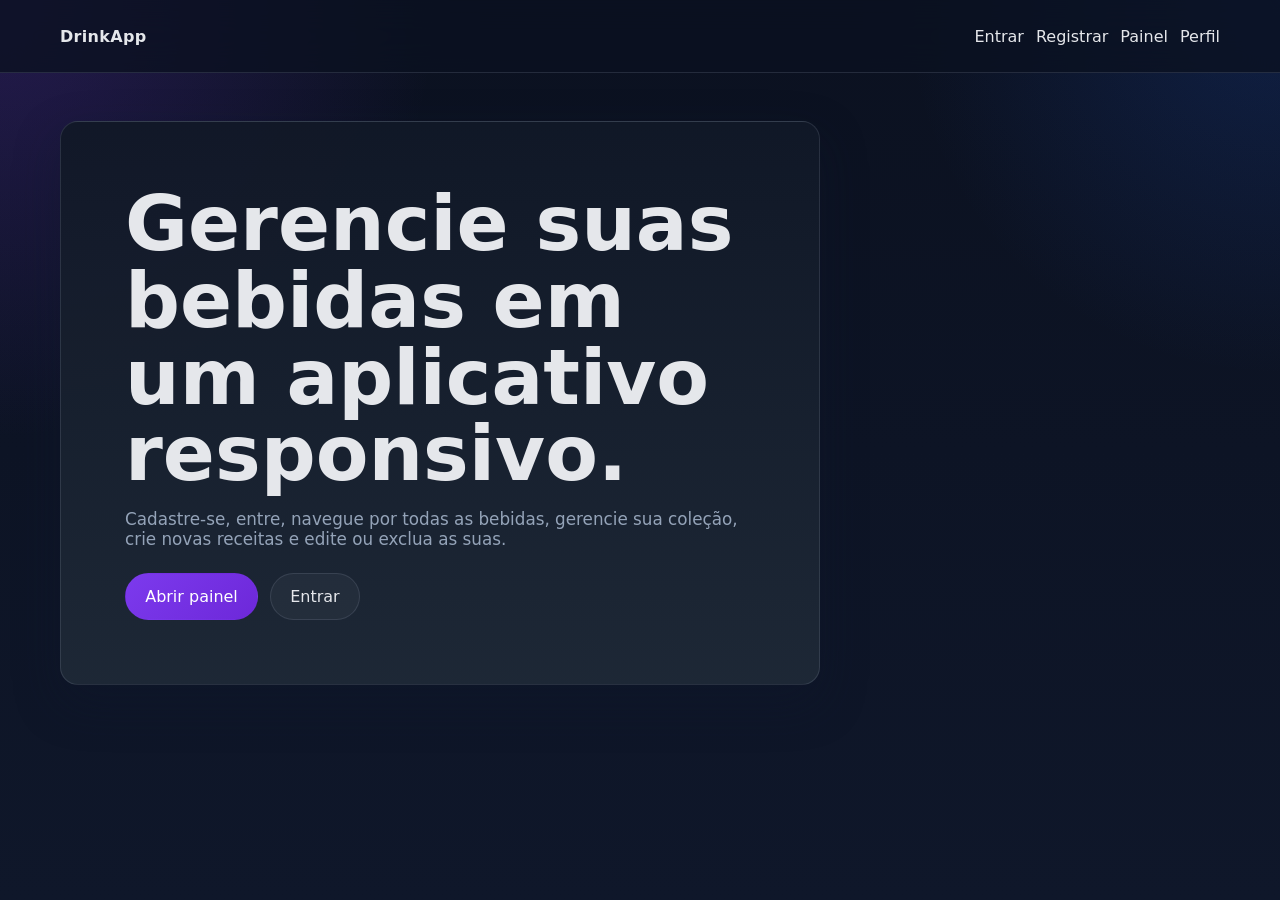
<file: index.html>
<!doctype html>
<html lang="pt-BR">
<head>
  <meta charset="UTF-8">
  <meta name="viewport" content="width=device-width, initial-scale=1.0">
  <title>DrinkApp</title>
  <link rel="stylesheet" href="css/styles.css">
  <script type="module" src="js/index.js" defer></script>
</head>
<body>
  <header class="topbar">
    <div class="container topbar_inner">
      <a class="brand" href="index.html">DrinkApp</a>
      <nav class="nav">
        <a href="login.html">Entrar</a>
        <a href="register.html">Registrar</a>
        <a href="dashboard.html">Painel</a>
        <a href="profile.html">Perfil</a>
      </nav>
    </div>
  </header>

  <main class="container page page-hero">
    <section class="hero card">
      <h1>Gerencie suas bebidas em um aplicativo responsivo.</h1>
      <p class="hero_copy">Cadastre-se, entre, navegue por todas as bebidas, gerencie sua coleção, crie novas receitas e edite ou exclua as suas.</p>
      <div class="hero_actions">
        <a class="btn btn-primary" href="dashboard.html">Abrir painel</a>
        <a class="btn btn-ghost" href="login.html">Entrar</a>
      </div>
    </section>
  </main>
</body>
</html>
</file>
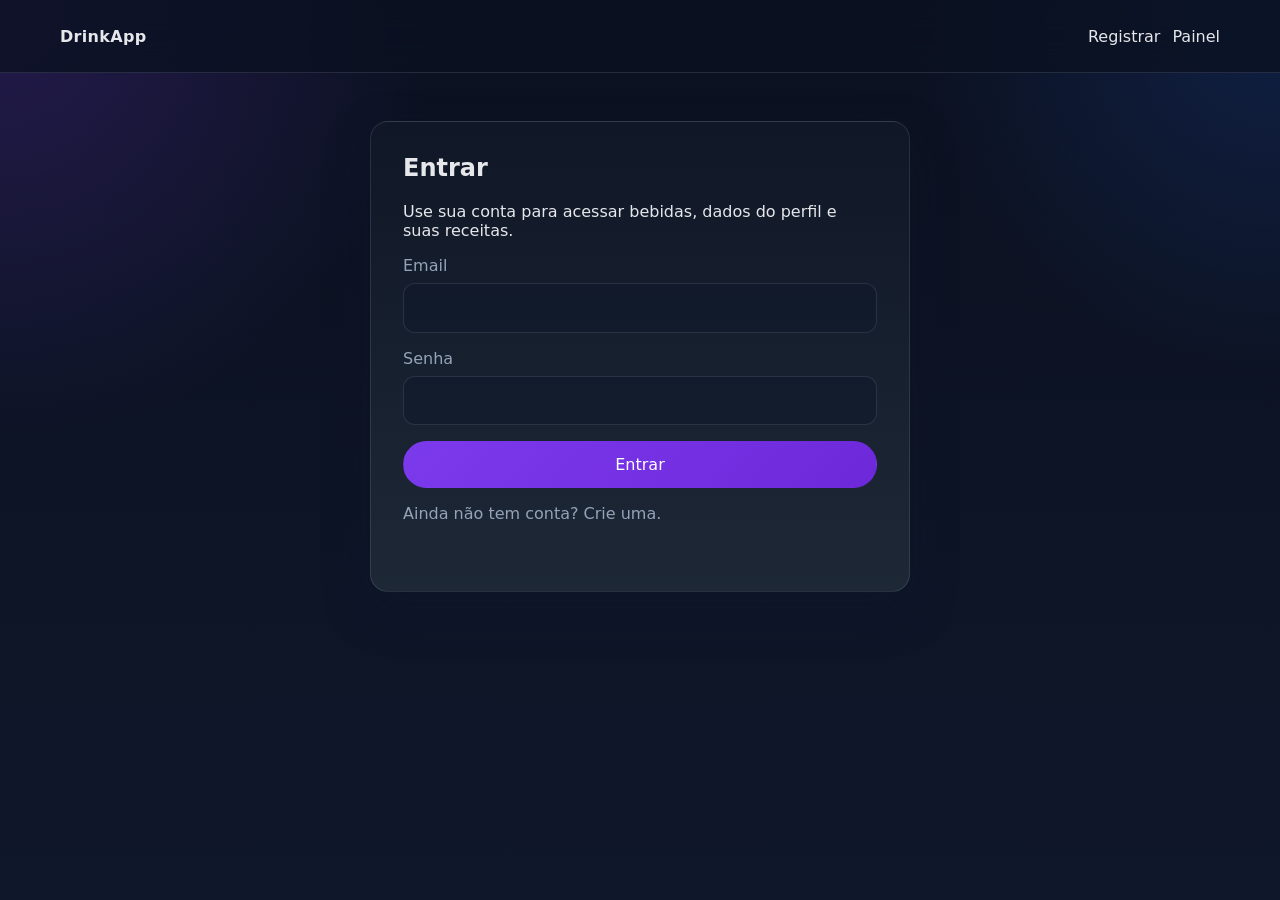
<file: create.html>
<!doctype html>
<html lang="pt-BR">
<head>
  <meta charset="UTF-8">
  <meta name="viewport" content="width=device-width, initial-scale=1.0">
  <title>Cadastrar Bebida | DrinkApp</title>
  <link rel="stylesheet" href="css/styles.css">
  <script type="module" src="js/create.js" defer></script>
</head>
<body>
  <header class="topbar">
    <div class="container topbar_inner">
      <a class="brand" href="index.html">DrinkApp</a>
      <nav class="nav">
        <a href="dashboard.html">Painel</a>
        <a href="profile.html">Perfil</a>
        <button id="logout-button" class="btn btn-text" type="button">Sair</button>
      </nav>
    </div>
  </header>

  <main class="container page">
    <section class="page_header">
      <div>
        <p class="eyebrow">Criar</p>
        <h1>Nova bebida</h1>
      </div>
        <a class="btn btn-ghost" href="dashboard.html">Cancelar</a>
    </section>

    <section class="card">
      <form id="drink-form" class="form drink-form" novalidate>
        <div class="form_grid">
          <label><span>Nome</span><input name="strDrink" type="text" required></label>
          <label><span>Categoria</span><input name="strCategory" type="text"></label>
          <label class="form_full"><span>Instruções</span><textarea name="strInstructions" rows="5"></textarea></label>
          <label class="form_full"><span>URL da imagem</span><input
            name="strDrinkThumb"
            type="file"
            accept=".jpg,.jpeg,.png,.webp,.gif"
          ></label>
        </div>

        <section class="subsection">
          <div class="section_header">
            <h2>Ingredientes e Medidas</h2>
            <span class="section_meta">Até 15 pares</span>
          </div>
          <div id="ingredient-fields" class="ingredient-list"></div>
        </section>

        <button class="btn btn-primary" type="submit">Salvar Bebida</button>
        <div id="drink-form-message" class="message" role="alert" aria-live="polite"></div>
      </form>
    </section>
  </main>
</body>
</html>
</file>
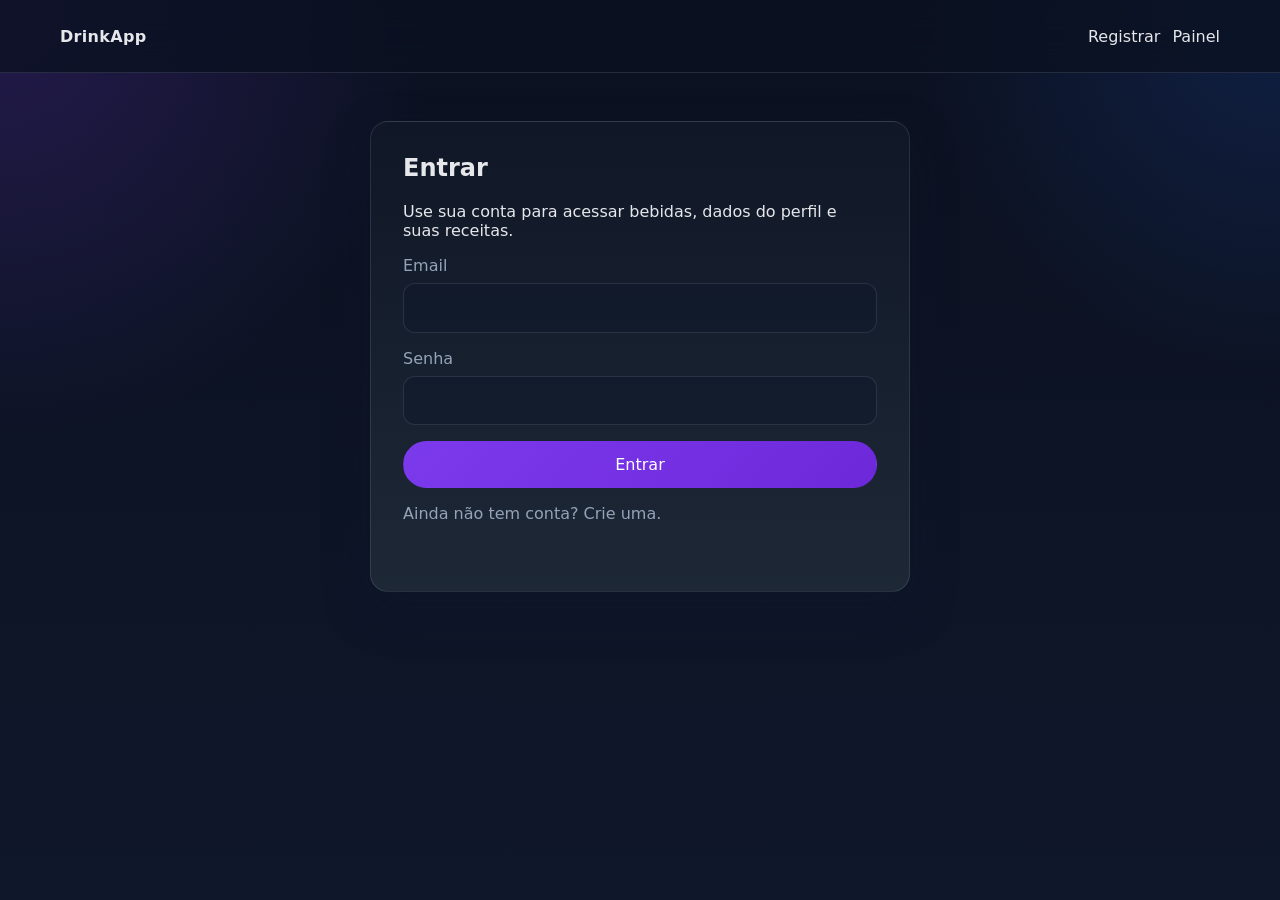
<file: dashboard.html>
<!doctype html>
<html lang="pt-BR">
<head>
  <meta charset="UTF-8">
  <meta name="viewport" content="width=device-width, initial-scale=1.0">
  <title>Painel | DrinkApp</title>
  <link rel="stylesheet" href="css/styles.css">
  <script type="module" src="js/dashboard.js" defer></script>
</head>
<body>
  <header class="topbar">
    <div class="container topbar_inner">
      <a class="brand" href="index.html">DrinkApp</a>
      <nav class="nav">
        <a href="dashboard.html" aria-current="page">Painel</a>
        <a href="create.html">Criar bebida</a>
        <a href="profile.html">Perfil</a>
        <button id="logout-button" class="btn btn-text" type="button">Sair</button>
      </nav>
    </div>
  </header>

  <main class="container page">
    <section class="page_header">
      <div>
        <p class="eyebrow">Visão Geral</p>
        <h1>Painel</h1>
      </div>
        <a class="btn btn-primary" href="create.html">Adicionar Bebida</a>
    </section>

    <section class="card summary" id="dashboard-summary"></section>

    <section class="section">
      <div class="section_header">
        <h2>Todas as Bebidas</h2>
        <span class="section_meta" id="all-drinks-count"></span>
      </div>
      <div id="all-drinks-grid" class="grid"></div>
    </section>

    <section class="section">
      <div class="section_header">
        <h2>Minhas Bebidas</h2>
        <span class="section_meta" id="my-drinks-count"></span>
      </div>
      <div id="my-drinks-grid" class="grid"></div>
    </section>
  </main>
</body>
</html>
</file>
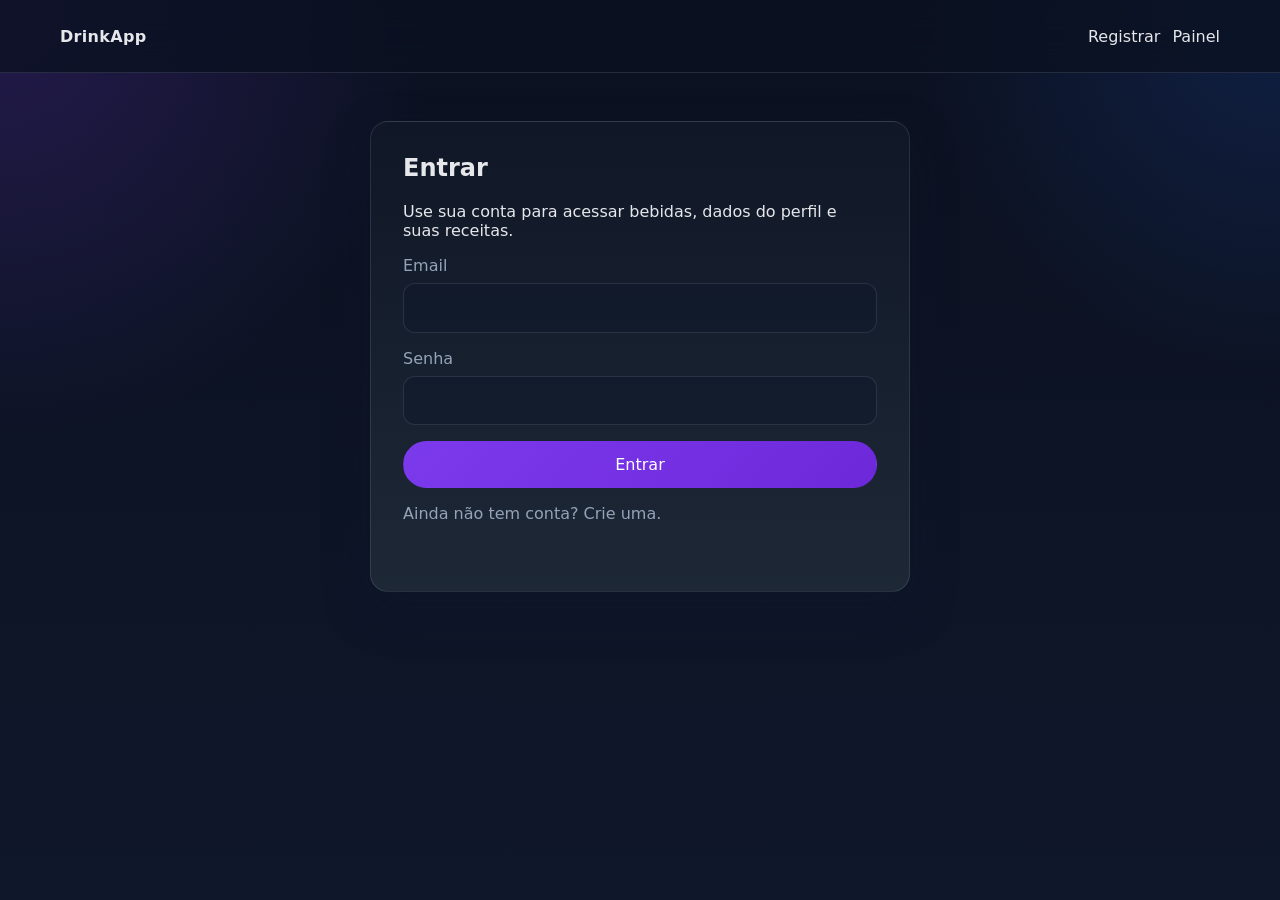
<file: drink.html>
<!doctype html>
<html lang="pt-BR">
<head>
  <meta charset="UTF-8">
  <meta name="viewport" content="width=device-width, initial-scale=1.0">
  <title>Detalhes da Bebida | DrinkApp</title>
  <link rel="stylesheet" href="css/styles.css">
  <script type="module" src="js/drink.js" defer></script>
</head>
<body>
  <header class="topbar">
    <div class="container topbar_inner">
      <a class="brand" href="index.html">DrinkApp</a>
      <nav class="nav">
        <a href="dashboard.html">Painel</a>
        <a href="create.html">Criar bebida</a>
        <a href="profile.html">Perfil</a>
        <button id="logout-button" class="btn btn-text" type="button">Sair</button>
      </nav>
    </div>
  </header>

  <main class="container page">
    <section class="page_header">
      <div>
        <p class="eyebrow">Detalhes</p>
        <h1 id="drink-title">Bebida</h1>
      </div>
        <a class="btn btn-ghost" href="dashboard.html">Voltar</a>
    </section>

    <section class="card detail" id="drink-detail"></section>

    <section class="card" id="drink-edit-card">
      <div class="section_header">
        <h2>Editar bebida</h2>
        <span class="section_meta">Apenas o proprietário pode atualizar ou excluir</span>
      </div>
      <form id="drink-edit-form" class="form drink-form" novalidate>
        <div class="form_grid">
          <label><span>Nome</span><input name="strDrink" type="text" required></label>
          <label><span>Categoria</span><input name="strCategory" type="text"></label>
          <label class="form_full"><span>Instruções</span><textarea name="strInstructions" rows="5"></textarea></label>
          <label class="form_full"><span>URL da imagem</span><input
            name="strDrinkThumb"
            type="file"
            accept=".jpg,.jpeg,.png,.webp,.gif"
          >
          </label>
        </div>

        <section class="subsection">
          <div class="section_header">
            <h2>Ingredientes e Medidas</h2>
            <span class="section_meta">Até 15 pares</span>
          </div>
          <div id="edit-ingredient-fields" class="ingredient-list"></div>
        </section>

        <div class="form_actions">
          <button class="btn btn-primary" type="submit">Atualizar Bebida</button>
          <button id="delete-drink-button" class="btn btn-danger" type="button">Excluir Bebida</button>
        </div>
        <div id="drink-edit-message" class="message" role="alert" aria-live="polite"></div>
      </form>
    </section>
  </main>
</body>
</html>
</file>
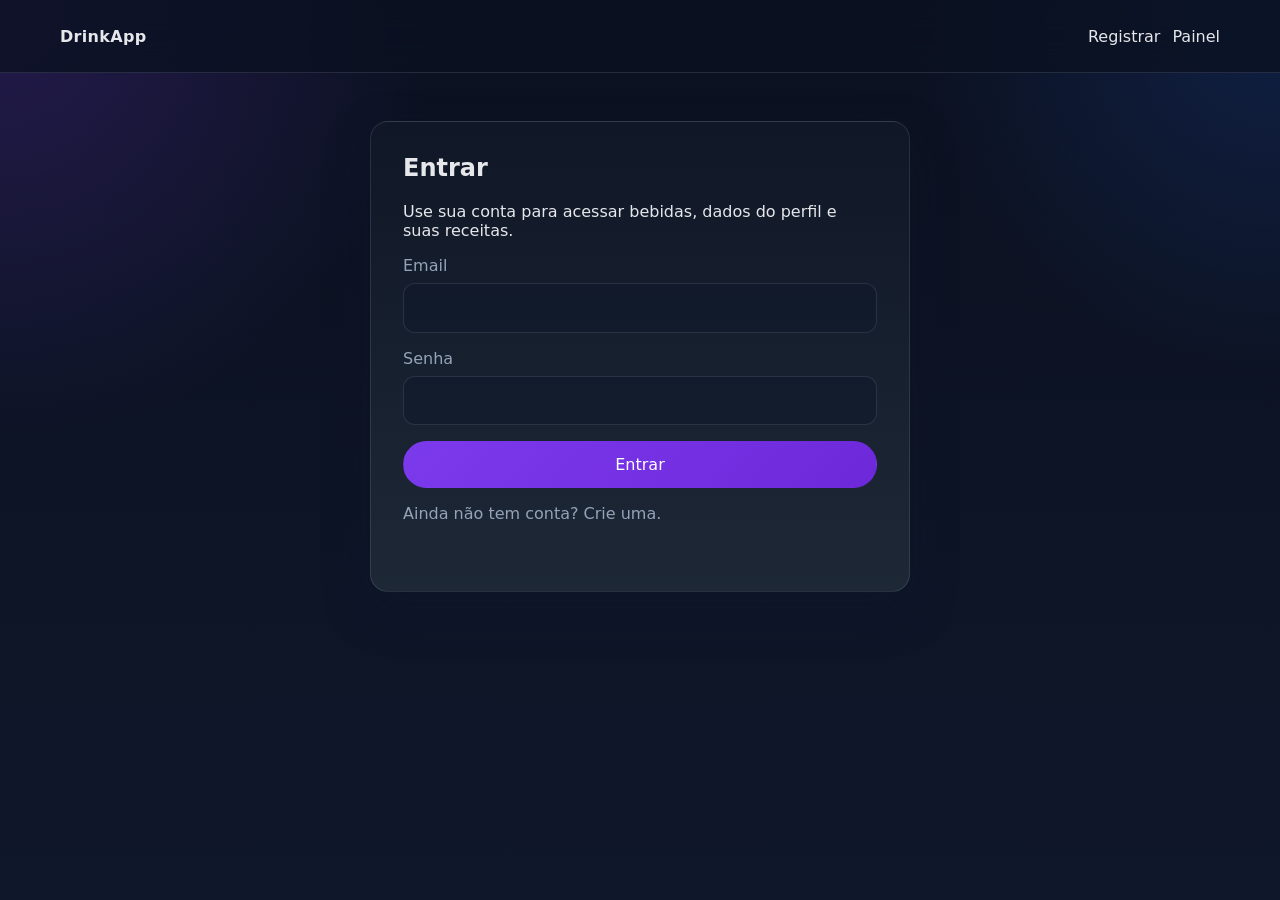
<file: login.html>
<!doctype html>
<html lang="pt-BR">
<head>
  <meta charset="UTF-8">
  <meta name="viewport" content="width=device-width, initial-scale=1.0">
  <title>Entrar | DrinkApp</title>
  <link rel="stylesheet" href="css/styles.css">
  <script type="module" src="js/login.js" defer></script>
</head>
<body>
  <header class="topbar">
    <div class="container topbar_inner">
      <a class="brand" href="index.html">DrinkApp</a>
      <nav class="nav">
        <a href="register.html">Registrar</a>
        <a href="dashboard.html">Painel</a>
      </nav>
    </div>
  </header>

  <main class="container page page-auth">
    <section class="card auth-card">
      <h1>Entrar</h1>
      <p>Use sua conta para acessar bebidas, dados do perfil e suas receitas.</p>
      <form id="login-form" class="form" novalidate>
        <label>
          <span>Email</span>
          <input type="email" name="email" autocomplete="email" required>
        </label>
        <label>
          <span>Senha</span>
          <input type="password" name="password" required>
        </label>
        <button class="btn btn-primary" type="submit">Entrar</button>
        <p class="form_helper">Ainda não tem conta? <a href="register.html">Crie uma</a>.</p>
        <div id="login-message" class="message" role="alert" aria-live="polite"></div>
      </form>
    </section>
  </main>
</body>
</html>
</file>
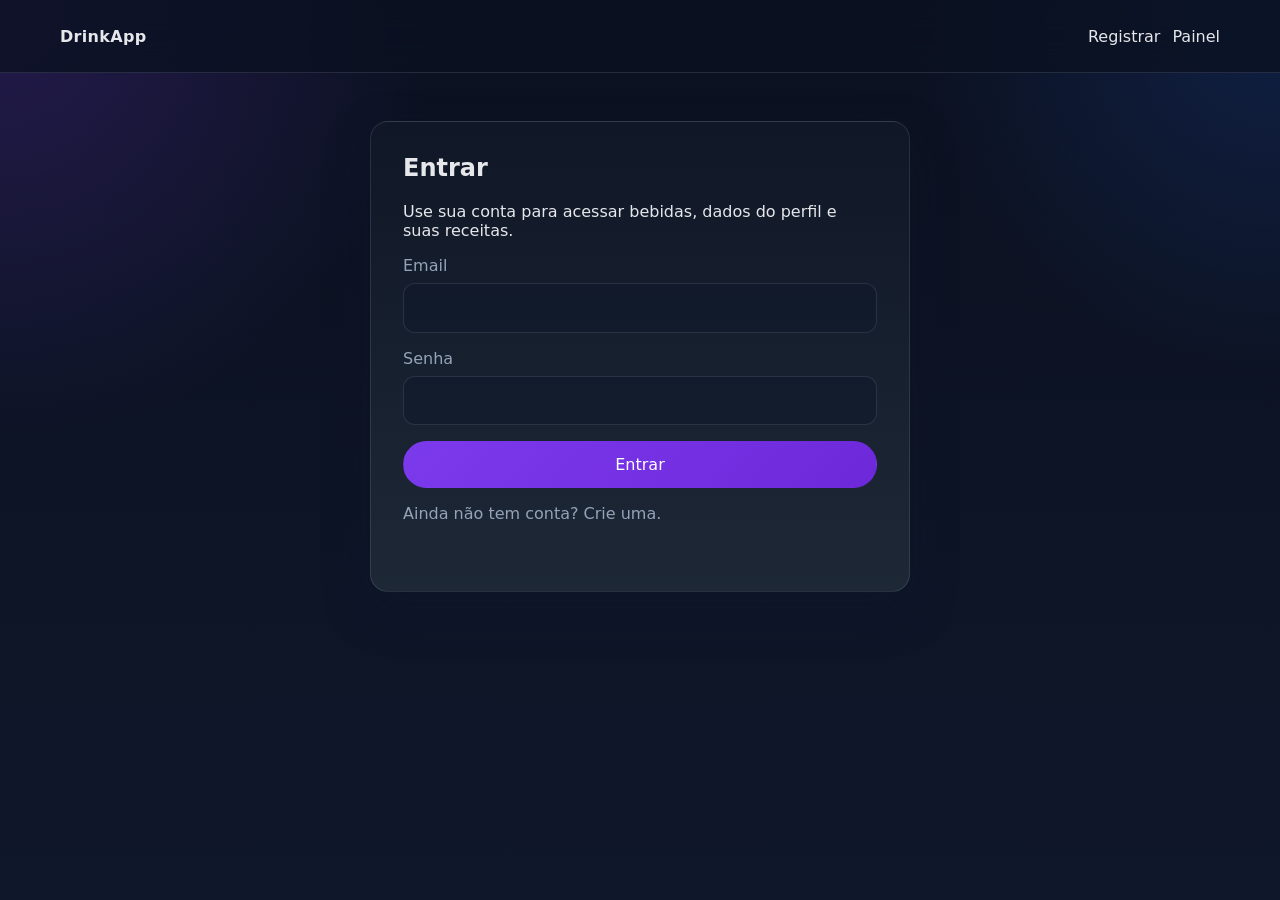
<file: profile.html>
<!doctype html>
<html lang="pt-BR">
<head>
  <meta charset="UTF-8">
  <meta name="viewport" content="width=device-width, initial-scale=1.0">
  <title>Perfil | DrinkApp</title>
  <link rel="stylesheet" href="css/styles.css">
  <script type="module" src="js/profile.js" defer></script>
</head>
<body>
  <header class="topbar">
    <div class="container topbar_inner">
      <a class="brand" href="index.html">DrinkApp</a>
      <nav class="nav">
        <a href="dashboard.html">Painel</a>
        <a href="create.html">Criar bebida</a>
        <a href="profile.html" aria-current="page">Perfil</a>
        <button id="logout-button" class="btn btn-text" type="button">Sair</button>
      </nav>
    </div>
  </header>

  <main class="container page">
    <section class="page_header">
      <div>
        <p class="eyebrow">Conta</p>
        <h1>Seu perfil</h1>
      </div>
        <a class="btn btn-ghost" href="dashboard.html">Voltar ao painel</a>
    </section>

    <section class="card summary" id="profile-summary"></section>

    <section class="section">
      <div class="section_header">
        <h2>Suas bebidas</h2>
        <span class="section_meta" id="profile-drinks-count"></span>
      </div>
      <div id="profile-drinks-grid" class="grid"></div>
    </section>
  </main>
</body>
</html>
</file>
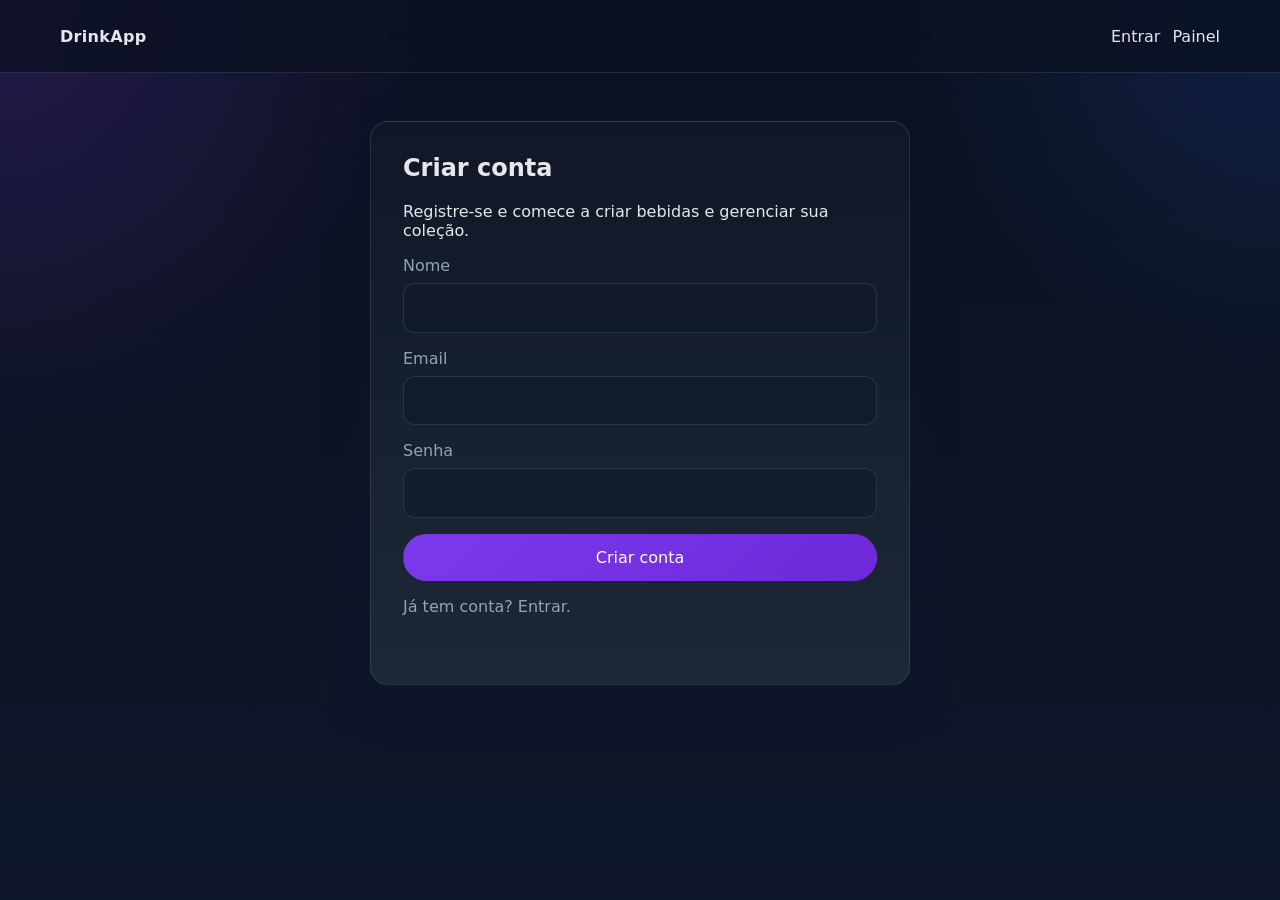
<file: register.html>
<!doctype html>
<html lang="pt-BR">
<head>
  <meta charset="UTF-8">
  <meta name="viewport" content="width=device-width, initial-scale=1.0">
  <title>Registrar | DrinkApp</title>
  <link rel="stylesheet" href="css/styles.css">
  <script type="module" src="js/register.js" defer></script>
</head>
<body>
  <header class="topbar">
    <div class="container topbar_inner">
      <a class="brand" href="index.html">DrinkApp</a>
      <nav class="nav">
        <a href="login.html">Entrar</a>
        <a href="dashboard.html">Painel</a>
      </nav>
    </div>
  </header>

  <main class="container page page-auth">
    <section class="card auth-card">
      <h1>Criar conta</h1>
      <p>Registre-se e comece a criar bebidas e gerenciar sua coleção.</p>
      <form id="register-form" class="form" novalidate>
        <label>
          <span>Nome</span>
          <input type="text" name="name" autocomplete="name" required>
        </label>
        <label>
          <span>Email</span>
          <input type="email" name="email" autocomplete="email" required>
        </label>
        <label>
          <span>Senha</span>
          <input type="password" name="password" minlength="6" autocomplete="new-password" required>
        </label>
        <button class="btn btn-primary" type="submit">Criar conta</button>
        <p class="form_helper">Já tem conta? <a href="login.html">Entrar</a>.</p>
        <div id="register-message" class="message" role="alert" aria-live="polite"></div>
      </form>
    </section>
  </main>
</body>
</html>
</file>
<file: css/styles.css>
:root {
  --bg: #0f172a;
  --bg-elevated: #111827;
  --surface: #1f2937;
  --surface-2: #243041;
  --text: #e5e7eb;
  --muted: #94a3b8;
  --primary: #7c3aed;
  --primary-strong: #6d28d9;
  --danger: #ef4444;
  --success: #22c55e;
  --border: rgba(148, 163, 184, 0.18);
  --shadow: 0 18px 45px rgba(15, 23, 42, 0.35);
  --radius: 18px;
  --radius-sm: 12px;
  --container: 1160px;
  --space-1: 0.25rem;
  --space-2: 0.5rem;
  --space-3: 0.75rem;
  --space-4: 1rem;
  --space-5: 1.5rem;
  --space-6: 2rem;
  --space-8: 3rem;
}

* { box-sizing: border-box; }

html { scroll-behavior: smooth; }

body {
  margin: 0;
  font-family: Inter, system-ui, -apple-system, BlinkMacSystemFont, "Segoe UI", sans-serif;
  background:
    radial-gradient(circle at top left, rgba(124, 58, 237, 0.22), transparent 28%),
    radial-gradient(circle at top right, rgba(37, 99, 235, 0.18), transparent 24%),
    linear-gradient(180deg, #0b1120 0%, var(--bg) 100%);
  color: var(--text);
  min-height: 100vh;
}

a { color: inherit; text-decoration: none; }

a:hover { color: #ffffff; }

img { max-width: 100%; display: block; }

button, input, textarea {
  font: inherit;
}

button { cursor: pointer; }

.container {
  width: min(100% - 2rem, var(--container));
  margin: 0 auto;
}

.topbar {
  position: sticky;
  top: 0;
  z-index: 10;
  backdrop-filter: blur(18px);
  background: rgba(11, 17, 32, 0.78);
  border-bottom: 1px solid var(--border);
}

.topbar_inner {
  min-height: 72px;
  display: flex;
  align-items: center;
  justify-content: space-between;
  gap: var(--space-4);
}

.brand {
  font-weight: 800;
  letter-spacing: 0.02em;
}

.nav {
  display: flex;
  align-items: center;
  flex-wrap: wrap;
  gap: var(--space-3);
}

.page {
  padding: var(--space-8) 0;
}

.page--hero,
.page--auth {
  min-height: calc(100vh - 72px);
  display: grid;
  align-items: center;
}

.page_header {
  display: flex;
  align-items: end;
  justify-content: space-between;
  gap: var(--space-5);
  margin-bottom: var(--space-6);
}

.eyebrow {
  margin: 0 0 var(--space-2);
  color: #c4b5fd;
  text-transform: uppercase;
  letter-spacing: 0.12em;
  font-size: 0.8rem;
}

h1, h2, h3, p { margin-top: 0; }

.card {
  background: linear-gradient(180deg, rgba(17, 24, 39, 0.94), rgba(31, 41, 55, 0.94));
  border: 1px solid var(--border);
  border-radius: var(--radius);
  box-shadow: var(--shadow);
}

.hero {
  padding: clamp(2rem, 5vw, 4rem);
  max-width: 760px;
}

.hero h1 {
  font-size: clamp(2.4rem, 6vw, 4.8rem);
  line-height: 1;
  margin-bottom: var(--space-4);
}

.hero_copy {
  color: var(--muted);
  max-width: 62ch;
  font-size: 1.05rem;
}

.hero_actions,
.form_actions {
  display: flex;
  flex-wrap: wrap;
  gap: var(--space-3);
  margin-top: var(--space-5);
}

.auth-card,
.summary,
.detail {
  padding: clamp(1.25rem, 3vw, 2rem);
}

.auth-card {
  width: min(100%, 540px);
  margin-inline: auto;
}

.section + .section { margin-top: var(--space-6); }

.section_header {
  display: flex;
  align-items: center;
  justify-content: space-between;
  gap: var(--space-4);
  margin-bottom: var(--space-4);
}

.section_meta {
  color: var(--muted);
  font-size: 0.95rem;
}

.grid {
  display: grid;
  grid-template-columns: repeat(auto-fit, minmax(250px, 1fr));
  gap: var(--space-4);
}

.drink-card {
  background: rgba(15, 23, 42, 0.3);
  border: 1px solid var(--border);
  border-radius: var(--radius-sm);
  overflow: hidden;
  display: flex;
  flex-direction: column;
  min-height: 100%;
}

.drink-card_image {
  aspect-ratio: 16 / 10;
  background: linear-gradient(135deg, rgba(124, 58, 237, 0.25), rgba(59, 130, 246, 0.14));
  overflow: hidden;
}

.drink-card_image img {
  width: 100%;
  height: 100%;
  object-fit: cover;
}

.drink-card_body {
  padding: var(--space-4);
  display: grid;
  gap: var(--space-3);
}

.drink-card_meta,
.muted {
  color: var(--muted);
}

.drink-card_actions {
  display: flex;
  flex-wrap: wrap;
  gap: var(--space-2);
}

.badge {
  display: inline-flex;
  width: fit-content;
  align-items: center;
  gap: var(--space-2);
  border-radius: 999px;
  padding: 0.35rem 0.8rem;
  background: rgba(124, 58, 237, 0.15);
  color: #ddd6fe;
  border: 1px solid rgba(167, 139, 250, 0.22);
}

.detail {
  display: grid;
  gap: var(--space-5);
}

.detail_hero {
  display: grid;
  grid-template-columns: minmax(240px, 320px) 1fr;
  gap: var(--space-5);
}

.detail_image {
  border-radius: var(--radius-sm);
  overflow: hidden;
  background: rgba(255, 255, 255, 0.04);
  min-height: 280px;
}

.detail_image img {
  width: 100%;
  height: 100%;
  object-fit: cover;
}

.detail_content {
  display: grid;
  gap: var(--space-4);
}

.detail_list {
  list-style: none;
  padding: 0;
  margin: 0;
  display: grid;
  gap: var(--space-2);
}

.detail_list li,
.field-row {
  display: flex;
  justify-content: space-between;
  gap: var(--space-4);
  padding: 0.9rem 1rem;
  border-radius: var(--radius-sm);
  background: rgba(255, 255, 255, 0.03);
  border: 1px solid var(--border);
}

.form {
  display: grid;
  gap: var(--space-4);
}

.form label {
  display: grid;
  gap: var(--space-2);
  color: var(--muted);
}

.form input,
.form textarea,
.search,
.field-input {
  width: 100%;
  border-radius: var(--radius-sm);
  border: 1px solid var(--border);
  background: rgba(15, 23, 42, 0.45);
  color: var(--text);
  padding: 0.9rem 1rem;
}

.form input:focus,
.form textarea:focus,
.search:focus,
.field-input:focus {
  outline: 2px solid rgba(124, 58, 237, 0.45);
  border-color: rgba(124, 58, 237, 0.5);
}

.form_grid {
  display: grid;
  grid-template-columns: repeat(2, minmax(0, 1fr));
  gap: var(--space-4);
}

.form_full {
  grid-column: 1 / -1;
}

.form_helper {
  margin-bottom: 0;
  color: var(--muted);
}

.message {
  min-height: 1.25rem;
  color: var(--muted);
}

.message[data-status="success"] { color: var(--success); }
.message[data-status="error"] { color: #fca5a5; }

.btn {
  display: inline-flex;
  align-items: center;
  justify-content: center;
  gap: var(--space-2);
  border-radius: 999px;
  border: 1px solid transparent;
  padding: 0.8rem 1.2rem;
  transition: transform 0.2s ease, background-color 0.2s ease, border-color 0.2s ease;
}

.btn:hover { transform: translateY(-1px); }

.btn-primary {
  background: linear-gradient(135deg, var(--primary), var(--primary-strong));
  color: white;
}

.btn-ghost {
  background: rgba(255, 255, 255, 0.04);
  border-color: var(--border);
  color: var(--text);
}

.btn-danger {
  background: rgba(239, 68, 68, 0.12);
  color: #fecaca;
  border-color: rgba(239, 68, 68, 0.25);
}

.btn-text {
  background: transparent;
  color: var(--text);
  padding-inline: 0.35rem;
}

.subsection {
  display: grid;
  gap: var(--space-4);
}

.ingredient-list {
  display: grid;
  gap: var(--space-3);
}

.ingredient-grid {
  display: grid;
  grid-template-columns: repeat(2, minmax(0, 1fr));
  gap: var(--space-3);
}

.input-stack {
  display: grid;
  gap: var(--space-2);
}

.input-stack span {
  color: var(--muted);
}

.empty-state {
  padding: 1.5rem;
  border-radius: var(--radius-sm);
  border: 1px dashed var(--border);
  color: var(--muted);
  background: rgba(255, 255, 255, 0.02);
}

.loading {
  opacity: 0.75;
}

@media (max-width: 860px) {
  .page_header,
  .detail_hero,
  .form_grid,
  .ingredient-grid {
    grid-template-columns: 1fr;
  }

  .page_header,
  .topbar_inner {
    align-items: start;
    flex-direction: column;
  }

  .nav {
    justify-content: flex-start;
  }
}

@media (max-width: 560px) {
  .container {
    width: min(100% - 1.2rem, var(--container));
  }

  .hero {
    padding: 1.5rem;
  }

  .btn {
    width: 100%;
  }
}
</file>
